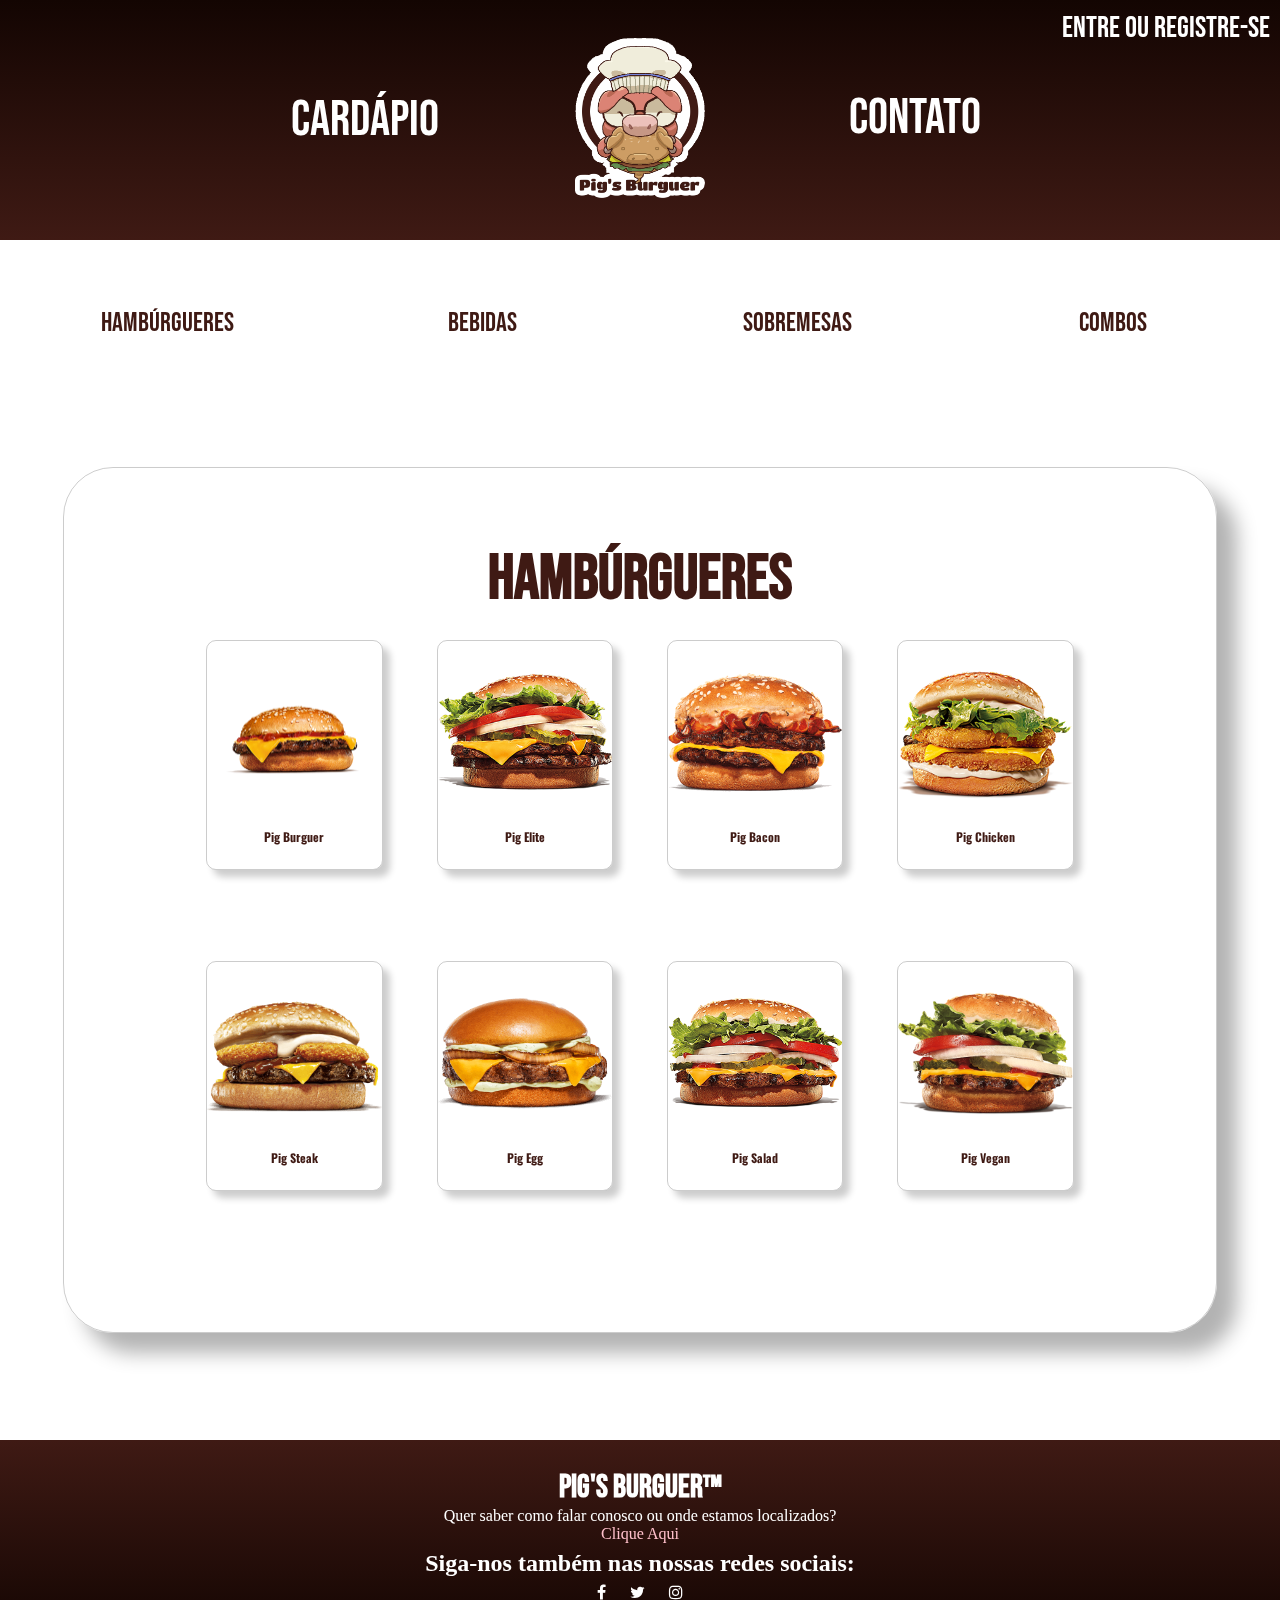
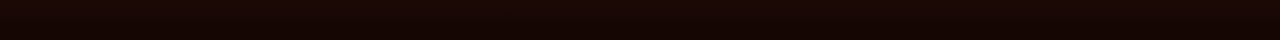
<file: cardapio.html>
<!DOCTYPE html>
<html lang="pt-BR">
<head>
    <meta charset="UTF-8">
    <meta name="viewport" content="width=device-width, initial-scale=1.0">
    <link rel="stylesheet" href="css/estilocardapio.css">
    <link rel="icon" href="imagens/icon.png" type="image/x-icon">
    <title>Cardápio</title>
</head>
<body>
    <log-component></log-component>
    <header-component></header-component>
    <div class="areacardapio_botoes">
        <button class="btn1">Hambúrgueres</button>
        <button class="btn2">Bebidas</button>
        <button class="btn3">Sobremesas</button>
        <button class="btn4">Combos</button>
    </div>
    <div class="allcardapio">
        <div class="areacardapio_produtos">
            <div class="areacardapio_todos">
                <div class="cardapio cardapiohbg">
                    <section class="areacard chbg">
                        <h1 class="titulo_hbg">Hambúrgueres</h1>
                        <section class="linha hbg1">
                            <section id="openModal1" class="item item_hbg">
                                <img src="imagens/produtos/pigburguer.png"  class="img_item">
                                <p>Pig Burguer</p>
                            </section>
                            <section id="openModal2" class="item item_hbg">
                                <img src="imagens/produtos/pigelite.png"  class="img_item">
                                <p>Pig Elite</p>
                            </section>
                            <section id="openModal3" class="item item_hbg">
                                <img src="imagens/produtos/pigbacon.png"  class="img_item">
                                <p>Pig Bacon</p>
                            </section>
                            <section id="openModal4" class="item item_hbg">
                                <img src="imagens/produtos/pigchicken.png"  class="img_item">
                                <p>Pig Chicken</p>
                            </section>
                        </section>
                        <section class="linha hbg2">
                            <section id="openModal5" class="item item_hbg">
                                <img src="imagens/produtos/pigsteak.png"  class="img_item">
                                <p>Pig Steak</p>
                            </section>
                            <section id="openModal6" class="item item_hbg">
                                <img src="imagens/produtos/pigegg.png"  class="img_item">
                                <p>Pig Egg</p>
                            </section>
                            <section id="openModal7" class="item item_hbg">
                                <img src="imagens/produtos/pigsalad.png"  class="img_item">
                                <p>Pig Salad</p>
                            </section>
                            <section id="openModal8" class="item item_hbg">
                                <img src="imagens/produtos/pigvegan.png"  class="img_item">
                                <p>Pig Vegan</p>
                            </section>
                        </section>
                    </section>
                </div>
                <div class="cardapio cardapiobbd">
                    <section class="areacard cbbd">
                        <h1 class="titulo_bbd">Bebidas</h1>
                        <section class="linha bbd1">
                                <section id="openModal9" class="item item_bbd">
                                    <img src="imagens/produtos/cocacolalata.png"  class="img_item">
                                    <p>Coca Cola</p>
                                </section>
                                <section id="openModal10" class="item item_bbd">
                                    <img src="imagens/produtos/guaranalata.png"  class="img_item">
                                    <p>Guaraná Antarctica</p>
                                </section>
                                <section id="openModal11" class="item item_bbd">
                                    <img src="imagens/produtos/fantalata.png"  class="img_item">
                                    <p>Fanta Laranja</p>
                                </section>
                                <section id="openModal12" class="item item_bbd">
                                    <img src="imagens/produtos/cocazerolata.png"  class="img_item">
                                    <p>Coca Cola Zero</p>
                                </section>
                        </section>
                        <section class="linha bbd2">
                                <section id="openModal13" class="item item_bbd">
                                    <img src="imagens/produtos/guaranaumlitro.png"  class="img_item">
                                    <p>Guaraná Antarctica</p>
                                </section>
                                <section id="openModal14" class="item item_bbd">
                                        <img src="imagens/produtos/sucolaranja.png"  class="img_item">
                                    <p>Suco Natural One Laranja</p>
                                </section>
                                <section id="openModal15" class="item item_bbd">
                                    <img src="imagens/produtos/sucouva.png"  class="img_item">
                                    <p>Suco Natural One Uva</p>
                                </section>
                                <section id="openModal16" class="item item_bbd">
                                    <img src="imagens/produtos/agua.png"  class="img_item">
                                    <p>Água Mineral</p>
                                </section>
                        </section>
                    </section>
                </div>
                <div class="cardapio cardapiosbm">
                    <section class="areacard csbm">
                        <h1 class="titulo_sbm">Sobremesas</h1>
                        <section class="linha sbm1">
                            <section id="openModal17" class="item item_sbm">
                                <img src="imagens/produtos/sundaechoco.png"  class="img_item">
                                <p>Pig Sundae Chocolate</p>
                            </section>
                            <section id="openModal18" class="item item_sbm">
                                <img src="imagens/produtos/sundaemora.jpeg"  class="img_item">
                                <p>Pig Sundae Morango</p>
                            </section>
                            <section id="openModal19" class="item item_sbm">
                                <img src="imagens/produtos/sundaecaramelo.jpg"  class="img_item">
                                <p>Pig Sundae Caramelo</p>
                            </section>
                        </section>
                        <section class="linha sbm2">
                            <section id="openModal20" class="item item_sbm">
                                <img src="imagens/produtos/milkchoco.png"  class="img_item">
                                <p>PigShake Chocolate</p>
                            </section>
                            <section id="openModal21" class="item item_sbm">
                                <img src="imagens/produtos/milkmorango.png"  class="img_item">
                                <p>PigShake Morango</p>
                            </section>
                        </section>
                    </section>
                </div>
                <div class="cardapio cardapiocmb">
                    <section class="areacard ccmb">
                        <h1 class="titulo_cmb">Combos</h1>
                        <section class="linha cmb1">
                            <section id="openModal22" class="item item_cmb">
                                <img src="imagens/produtos/combotresporquinhos.png"  class="img_item">
                                <p>Três Porquinhos</p>
                            </section>
                            <section id="openModal23" class="item item_cmb">
                                <img src="imagens/produtos/combofazendinha.png"  class="img_item">
                                <p>Fazendinha</p>
                            </section>
                        </section>
                        <section class="linha cmb2">
                            <section id="openModal24" class="item item_cmb">
                                <img src="imagens/produtos/combotradicional.png"  class="img_item">
                                <p>Tradicional</p>
                            </section>                            
                            <section id="openModal25" class="item item_cmb">
                                <img src="imagens/produtos/combofamilia.png"  class="img_item">
                                <p>Família</p>
                            </section>
                        </section>
                    </section>
                </div>
            </div>
        </div>
    </div>
    <!-- PopUps -->
    <div class="modal" id="modal1">
        <div class="popup pu1">
            <button class="fechar" id="closeModal1">&#10006</button>
            <img src="imagens/produtos/pigburguer.png" alt="">
            <div class="textopu">
                <h1>Pig Burguer</h1>
                <p style="text-indent:2%">Pão, tomate, alface, cebola, queijo, hambúrguer.</p>
                <label for="qtd">Quantidade:</label>
                <div class="areaqtd">
                    <input class="qtd" id="qtd1" name="number" type="number" min="1" value="1">
                </div>
                <div class="area_preco">
                    <h2>Preço: R$</h2>
                    <h2 class="preco" id="preco1"></h2>
                </div>
                <input type="submit" class="addcarrinho" value="ADICIONAR AO CARRINHO" onclick="alertaCarrinho()">
            </div>    
        </div>
    </div>
    <div class="modal" id="modal2">
        <div class="popup pu2">
            <button class="fechar" id="closeModal2">&#10006</button>
            <img src="imagens/produtos/pigelite.png" alt="">
            <div class="textopu">
                <h1>Pig Elite</h1>
                <p style="text-indent:2%">Pão, tomate, alface, cebola, bacon, 2 hambúgueres, queijo, ovo e molho especial.</p>
                <label for="qtd">Quantidade:</label>
                <div class="areaqtd">
                    <input class="qtd" id="qtd2" name="number" type="number" min="1" value="1">
                </div>
                <div class="area_preco">
                    <h2>Preço: R$</h2>
                    <h2 class="preco" id="preco2"></h2>
                </div>
                <input type="submit" class="addcarrinho" value="ADICIONAR AO CARRINHO" onclick="alertaCarrinho()">
            </div>   
        </div>
    </div>
    <div class="modal" id="modal3">
        <div class="popup pu3">
            <button class="fechar" id="closeModal3">&#10006</button>
            <img src="imagens/produtos/pigbacon.png" alt="">
            <div class="textopu">
                <h1>Pig Bacon</h1>
                <p style="text-indent:2%">Pão, queijo cheddar, hambúrguer e MUITO bacon.</p>
                <label for="qtd">Quantidade:</label>
                <div class="areaqtd">
                    <input class="qtd" id="qtd3" name="number" type="number" min="1" value="1">
                </div>
                <div class="area_preco">
                    <h2>Preço: R$</h2>
                    <h2 class="preco" id="preco3"></h2>
                </div>
                <input type="submit" class="addcarrinho" value="ADICIONAR AO CARRINHO" onclick="alertaCarrinho()">
            </div>   
        </div>
    </div>
    <div class="modal" id="modal4">
        <div class="popup pu4">
            <button class="fechar" id="closeModal4">&#10006</button>
            <img src="imagens/produtos/pigchicken.png" alt="">
            <div class="textopu">
                <h1>Pig Chicken</h1>
                <p style="text-indent:2%">Pão, tomate, alface, cebola, frango empanado e queijo.</p>
                <label for="qtd">Quantidade:</label>
                <div class="areaqtd">
                    <input class="qtd" id="qtd4" name="number" type="number" min="1" value="1">
                </div>
                <div class="area_preco">
                    <h2>Preço: R$</h2>
                    <h2 class="preco" id="preco4"></h2>
                </div>
                <input type="submit" class="addcarrinho" value="ADICIONAR AO CARRINHO" onclick="alertaCarrinho()">
            </div>   
        </div>
    </div>
    <div class="modal" id="modal5">
        <div class="popup pu5">
            <button class="fechar" id="closeModal5">&#10006</button>
            <img src="imagens/produtos/pigsteak.png" alt="">
            <div class="textopu">
                <h1>Pig Steak</h1>
                <p style="text-indent:2%">Pão, tomate, alface, cebola, hambúrguer de carne de picanha, queijo e molho barbecue.</p>
                <label for="qtd">Quantidade:</label>
                <div class="areaqtd">
                    <input class="qtd" id="qtd5" name="number" type="number" min="1" value="1">
                </div>
                <div class="area_preco">
                    <h2>Preço: R$</h2>
                    <h2 class="preco" id="preco5"></h2>
                </div>
                <input type="submit" class="addcarrinho" value="ADICIONAR AO CARRINHO" onclick="alertaCarrinho()">
            </div>   
        </div>
    </div>
    <div class="modal" id="modal6">
        <div class="popup pu6">
            <button class="fechar" id="closeModal6">&#10006</button>
            <img src="imagens/produtos/pigegg.png" alt="">
            <div class="textopu">
                <h1>Pig Egg</h1>
                <p style="text-indent:2%">Pão, tomate, alface, cebola, hambúrguer, ovo e queijo.</p>
                <label for="qtd">Quantidade:</label>
                <div class="areaqtd">
                    <input class="qtd" id="qtd6" name="number" type="number" min="1" value="1">
                </div>
                <div class="area_preco">
                    <h2>Preço: R$</h2>
                    <h2 class="preco" id="preco6"></h2>
                </div>
                <input type="submit" class="addcarrinho" value="ADICIONAR AO CARRINHO" onclick="alertaCarrinho()">
            </div>   
        </div>
    </div>
    <div class="modal" id="modal7">
        <div class="popup pu7">
            <button class="fechar" id="closeModal7">&#10006</button>
            <img src="imagens/produtos/pigsalad.png" alt="">
            <div class="textopu">
                <h1>Pig Salad</h1>
                <p style="text-indent:2%">Pão, tomate, alface, cebola, picles, queijo, hambúrguer e um molho verde especial.</p>
                <label for="qtd">Quantidade:</label>
                <div class="areaqtd">
                    <input class="qtd" id="qtd7" name="number" type="number" min="1" value="1">
                </div>
                <div class="area_preco">
                    <h2>Preço: R$</h2>
                    <h2 class="preco" id="preco7"></h2>
                </div>
                <input type="submit" class="addcarrinho" value="ADICIONAR AO CARRINHO" onclick="alertaCarrinho()">
            </div>   
        </div>
    </div>
    <div class="modal" id="modal8">
        <div class="popup pu8">
            <button class="fechar" id="closeModal8">&#10006</button>
            <img src="imagens/produtos/pigvegan.png" alt="">
            <div class="textopu">
                <h1>Pig Vegan</h1>
                <p style="text-indent:2%">Pão, hambúrguer 100% vegetal,alface,tomate,cebola e molho vegano.</p>
                <label for="qtd">Quantidade:</label>
                <div class="areaqtd">
                    <input class="qtd" id="qtd8" name="number" type="number" min="1" value="1">
                </div>
                <div class="area_preco">
                    <h2>Preço: R$</h2>
                    <h2 class="preco" id="preco8"></h2>
                </div>
                <input type="submit" class="addcarrinho" value="ADICIONAR AO CARRINHO" onclick="alertaCarrinho()">
            </div>   
        </div>
    </div>
    <div class="modal" id="modal9">
        <div class="popup pu9">
            <button class="fechar" id="closeModal9">&#10006</button>
            <img src="imagens/produtos/cocacolalata.png" alt="">
            <div class="textopu">
                <h1>Lata Coca-Cola 350mL</h1>
                <p style="text-indent:2%">Refrescante e geladinha. Peça uma Coca-Cola para refrescar a vida.</p>
                <label for="qtd">Quantidade:</label>
                <div class="areaqtd">
                    <input class="qtd" id="qtd9" name="number" type="number" min="1" value="1">
                </div>
                <div class="area_preco">
                    <h2>Preço: R$</h2>
                    <h2 class="preco" id="preco9"></h2>
                </div>
                <input type="submit" class="addcarrinho" value="ADICIONAR AO CARRINHO" onclick="alertaCarrinho()">
            </div>   
        </div>
    </div>

    <div class="modal" id="modal10">
        <div class="popup pu10">
            <button class="fechar" id="closeModal10">&#10006</button>
            <img src="imagens/produtos/guaranalata.png" alt="">
            <div class="textopu">
                <h1>Lata Guaraná Anterctica 350mL</h1>
                <p style="text-indent:2%">Refrescante e geladinha. Peça um Guaraná Antarctica para refrescar a vida.</p>
                <label for="qtd">Quantidade:</label>
                <div class="areaqtd">
                    <input class="qtd" id="qtd10" name="number" type="number" min="1" value="1">
                </div>
                <div class="area_preco">
                    <h2>Preço: R$</h2>
                    <h2 class="preco" id="preco10"></h2>
                </div>
                <input type="submit" class="addcarrinho" value="ADICIONAR AO CARRINHO" onclick="alertaCarrinho()">
            </div>   
        </div>
    </div>
    <div class="modal" id="modal11">
        <div class="popup pu11">
            <button class="fechar" id="closeModal11">&#10006</button>
            <img src="imagens/produtos/fantalata.png" alt="">
            <div class="textopu">
                <h1>Lata Fanta Laranja 350mL</h1>
                <p style="text-indent:2%">Refrescante e geladinha. Peça uma Fanta Laranja para refrescar a vida.</p>
                <label for="qtd">Quantidade:</label>
                <div class="areaqtd">
                    <input class="qtd" id="qtd11" name="number" type="number" min="1" value="1">
                </div>
                <div class="area_preco">
                    <h2>Preço: R$</h2>
                    <h2 class="preco" id="preco11"></h2>
                </div>
                <input type="submit" class="addcarrinho" value="ADICIONAR AO CARRINHO" onclick="alertaCarrinho()">
            </div>   
        </div>
    </div>
    <div class="modal" id="modal12">
        <div class="popup pu12">
            <button class="fechar" id="closeModal12">&#10006</button>
            <img src="imagens/produtos/cocazerolata.png" alt="">
            <div class="textopu">
                <h1>Lata Coca-Cola Zero 350mL</h1>
                <p style="text-indent:2%">Refrescante e geladinha. Peça uma Coca-Cola Zero para refrescar a vida.</p>
                <label for="qtd">Quantidade:</label>
                <div class="areaqtd">
                    <input class="qtd" id="qtd12" name="number" type="number" min="1" value="1">
                </div>
                <div class="area_preco">
                    <h2>Preço: R$</h2>
                    <h2 class="preco" id="preco12"></h2>
                </div>
                <input type="submit" class="addcarrinho" value="ADICIONAR AO CARRINHO" onclick="alertaCarrinho()">
            </div>   
        </div>
    </div>
    <div class="modal" id="modal13">
        <div class="popup pu13">
            <button class="fechar" id="closeModal13">&#10006</button>
            <img src="imagens/produtos/guaranaumlitro.png" alt="">
            <div class="textopu">
                <h1>Guaraná Antarctica 1L</h1>
                <p style="text-indent:2%">Refrescante e geladinha. Peça uma Guaraná Antarctica para refrescar a vida.</p>
                <label for="qtd">Quantidade:</label>
                <div class="areaqtd">
                    <input class="qtd" id="qtd13" name="number" type="number" min="1" value="1">
                </div>                <div class="area_preco">
                    <h2>Preço: R$</h2>
                    <h2 class="preco" id="preco13"></h2>
                </div>
                <input type="submit" class="addcarrinho" value="ADICIONAR AO CARRINHO" onclick="alertaCarrinho()">
            </div>   
        </div>
    </div>
    <div class="modal" id="modal14">
        <div class="popup pu14">
            <button class="fechar" id="closeModal14">&#10006</button>
            <img src="imagens/produtos/sucolaranja.png" alt="">
            <div class="textopu">
                <h1>Suco Natural One Laranja 300mL</h1>
                <p style="text-indent:2%">Se você prefere uma opção mais saudável e 100% natural, nos restaurantes Pig's Burguer você pode escolher o delicioso suco Natural One® de Laranja.</p>
                <label for="qtd">Quantidade:</label>
                <div class="areaqtd">
                    <input class="qtd" id="qtd14" name="number" type="number" min="1" value="1">
                </div>
                <div class="area_preco">
                    <h2>Preço: R$</h2>
                    <h2 class="preco" id="preco14"></h2>
                </div>
                <input type="submit" class="addcarrinho" value="ADICIONAR AO CARRINHO" onclick="alertaCarrinho()">
            </div>   
        </div>
    </div>
    <div class="modal" id="modal15">
        <div class="popup pu15">
            <button class="fechar" id="closeModal15">&#10006</button>
            <img src="imagens/produtos/sucouva.png" alt="">
            <div class="textopu">
                <h1>Suco Natural One Uva 300mL</h1>
                <p style="text-indent:2%">Se você prefere uma opção mais saudável e 100% natural, nos restaurantes Pig's Burguer você pode escolher o delicioso suco Natural One® de Uva.</p>
                <label for="qtd">Quantidade:</label>
                <div class="areaqtd">
                    <input class="qtd" id="qtd15" name="number" type="number" min="1" value="1">
                </div>
                <div class="area_preco">
                    <h2>Preço: R$</h2>
                    <h2 class="preco" id="preco15"></h2>
                </div>
                <input type="submit" class="addcarrinho" value="ADICIONAR AO CARRINHO" onclick="alertaCarrinho()">
            </div>   
        </div>
    </div>
    <div class="modal" id="modal16">
        <div class="popup pu16">
            <button class="fechar" id="closeModal16">&#10006</button>
            <img src="imagens/produtos/agua.png" alt="">
            <div class="textopu">
                <h1>Água Mineral 500mL</h1>
                <p style="text-indent:2%">Água Mineral Refrescante 500ml.</p>
                <label for="qtd">Quantidade:</label>
                <div class="areaqtd">
                    <input class="qtd" id="qtd16" name="number" type="number" min="1" value="1">
                </div>
                <div class="area_preco">
                    <h2>Preço: R$</h2>
                    <h2 class="preco" id="preco16"></h2>
                </div>
                <input type="submit" class="addcarrinho" value="ADICIONAR AO CARRINHO" onclick="alertaCarrinho()">
            </div>   
        </div>
    </div>
    <div class="modal" id="modal17">
        <div class="popup pu17">
            <button class="fechar" id="closeModal17">&#10006</button>
            <img src="imagens/produtos/sundaechoco.png" alt="">
            <div class="textopu">
                <h1>Pig Sundae Chocolate</h1>
                <p style="text-indent:2%">A medida certa entre cobertura sabor chocolate e bebida láctea sabor baunilha que pode fazer você viver uma experiência explosiva, além de amendoins crocantes. Desfrute dessa combinação perfeita!</p>
                <label for="qtd">Quantidade:</label>
                <div class="areaqtd">
                    <input class="qtd" id="qtd17" name="number" type="number" min="1" value="1">
                </div>
                <div class="area_preco">
                    <h2>Preço: R$</h2>
                    <h2 class="preco" id="preco17"></h2>
                </div>
                <input type="submit" class="addcarrinho" value="ADICIONAR AO CARRINHO" onclick="alertaCarrinho()">
            </div>   
        </div>
    </div>
    <div class="modal" id="modal18">
        <div class="popup pu18">
            <button class="fechar" id="closeModal18">&#10006</button>
            <img src="imagens/produtos/sundaemora.jpeg" alt="">
            <div class="textopu">
                <h1>Pig Sundae Morango</h1>
                <p style="text-indent:2%">A medida certa entre cobertura de morango e bebida láctea sabor baunilha que pode fazer você viver uma experiência explosiva, além de amendoins crocantes. Desfrute dessa combinação perfeita!</p>
                <label for="qtd">Quantidade:</label>
                <div class="areaqtd">
                    <input class="qtd" id="qtd18" name="number" type="number" min="1" value="1">
                </div>
                <div class="area_preco">
                    <h2>Preço: R$</h2>
                    <h2 class="preco" id="preco18"></h2>
                </div>
                <input type="submit" class="addcarrinho" value="ADICIONAR AO CARRINHO" onclick="alertaCarrinho()">
            </div>   
        </div>
    </div>
    <div class="modal" id="modal19">
        <div class="popup pu19">
            <button class="fechar" id="closeModal19">&#10006</button>
            <img src="imagens/produtos/sundaecaramelo.jpg" alt="">
            <div class="textopu">
                <h1>Pig Sundae Caramelo</h1>
                <p style="text-indent:2%">A medida certa entre cobertura de caramelo e bebida láctea sabor baunilha que pode fazer você viver uma experiência explosiva, além de amendoins crocantes. Desfrute dessa combinação perfeita!</p>
                <label for="qtd">Quantidade:</label>
                <div class="areaqtd">
                    <input class="qtd" id="qtd19" name="number" type="number" min="1" value="1">
                </div>
                <div class="area_preco">
                    <h2>Preço: R$</h2>
                    <h2 class="preco" id="preco19"></h2>
                </div>
                <input type="submit" class="addcarrinho" value="ADICIONAR AO CARRINHO" onclick="alertaCarrinho()">
            </div>   
        </div>
    </div>
    <div class="modal" id="modal20">
        <div class="popup pu20">
            <button class="fechar" id="closeModal20">&#10006</button>
            <img src="imagens/produtos/milkchoco.png" alt="">
            <div class="textopu">
                <h1>PigShake Chocolate</h1>
                <p style="text-indent:2%">Deliciosamente cremoso. O novo PigShake Chocolate é feito com leite e batido na hora. Uma delícia!</p>
                <label for="qtd">Quantidade:</label>
                <div class="areaqtd">
                    <input class="qtd" id="qtd20" name="number" type="number" min="1" value="1">
                </div>
                <div class="area_preco">
                    <h2>Preço: R$</h2>
                    <h2 class="preco" id="preco20"></h2>
                </div>
                <input type="submit" class="addcarrinho" value="ADICIONAR AO CARRINHO" onclick="alertaCarrinho()">
            </div>   
        </div>
    </div>
    <div class="modal" id="modal21">
        <div class="popup pu21">
            <button class="fechar" id="closeModal21">&#10006</button>
            <img src="imagens/produtos/milkchoco.png" alt="">
            <div class="textopu">
                <h1>PigShake Morango</h1>
                <p style="text-indent:2%">Deliciosamente cremoso. O novo PigShake Morango é feito com leite e batido na hora. Uma delícia!</p>
                <label for="qtd">Quantidade:</label>
                <div class="areaqtd">
                    <input class="qtd" id="qtd21" name="number" type="number" min="1" value="1">
                </div>
                <div class="area_preco">
                    <h2>Preço: R$</h2>
                    <h2 class="preco" id="preco21"></h2>
                </div>
                <input type="submit" class="addcarrinho" value="ADICIONAR AO CARRINHO" onclick="alertaCarrinho()">
            </div>   
        </div>
    </div>
    <div class="modal" id="modal22">
        <div class="popup pu22">
            <button class="fechar" id="closeModal22">&#10006</button>
            <img src="imagens/produtos/combotresporquinhos.png" alt="">
            <div class="textopu">
                <h1>Combo Três Porquinhos</h1>
                <p style="text-indent:2%">O Combo Três Porquinhos oferece três pães recheados com bacon, acompanhados por um litro de refrigerante para uma diversão nostálgica com amigos.</p>
                <label for="qtd">Quantidade:</label>
                <div class="areaqtd">
                    <input class="qtd" id="qtd22" name="number" type="number" min="1" value="1">
                </div>
                <div class="area_preco">
                    <h2>Preço: R$</h2>
                    <h2 class="preco" id="preco22"></h2>
                </div>
                <input type="submit" class="addcarrinho" value="ADICIONAR AO CARRINHO" onclick="alertaCarrinho()">
            </div>   
        </div>
    </div>
    <div class="modal" id="modal23">
        <div class="popup pu23">
            <button class="fechar" id="closeModal23">&#10006</button>
            <img src="imagens/produtos/combofazendinha.png" alt="">
            <div class="textopu">
                <h1>Combo Fazendinha</h1>
                <p style="text-indent:2%">O combo fazendinha oferece uma viagem ao interior com o Pig Steak, Pig Chicken e Pig Bacon, atendendo a diferentes preferências. Desfrute de nossas opções de pratos deliciosos!</p>
                <label for="qtd">Quantidade:</label>
                <div class="areaqtd">
                    <input class="qtd" id="qtd23" name="number" type="number" min="1" value="1">
                </div>
                <div class="area_preco">
                    <h2>Preço: R$</h2>
                    <h2 class="preco" id="preco23"></h2>
                </div>
                <input type="submit" class="addcarrinho" value="ADICIONAR AO CARRINHO" onclick="alertaCarrinho()">
            </div>   
        </div>
    </div>
    <div class="modal" id="modal24">
        <div class="popup pu24">
            <button class="fechar" id="closeModal24">&#10006</button>
            <img src="imagens/produtos/combotradicional.png" alt="">
            <div class="textopu">
                <h1>Combo Tradicional</h1>
                <p style="text-indent:2%">Nosso combo tradicional, composto por um Pig Steak, uma Coca-Cola e batata, é perfeito para aqueles momentos em que a fome bate derrepente, uma refeição completa e cheia de sabor.</p>
                <label for="qtd">Quantidade:</label>
                <div class="areaqtd">
                    <input class="qtd" id="qtd24" name="number" type="number" min="1" value="1">
                </div>
                <div class="area_preco">
                    <h2>Preço: R$</h2>
                    <h2 class="preco" id="preco24"></h2>
                </div>
                <input type="submit" class="addcarrinho" value="ADICIONAR AO CARRINHO" onclick="alertaCarrinho()">
            </div>   
        </div>
    </div>
    <div class="modal" id="modal25">
        <div class="popup pu25">
            <button class="fechar" id="closeModal25">&#10006</button>
            <img src="imagens/produtos/combofamilia.png" alt="">
            <div class="textopu">
                <h1>Combo Família</h1>
                <p style="text-indent:2%">Perfeito para comer com a família durante o jantar de Domingo, saboreando nossos deliciosos Pig Elites e Pig Burguer.</p>
                <label for="qtd">Quantidade:</label>
                <div class="areaqtd">
                    <input class="qtd" id="qtd25" name="number" type="number" min="1" value="1">
                </div>
                <div class="area_preco">
                    <h2>Preço: R$</h2>
                    <h2 class="preco" id="preco25"></h2>
                </div>
                <input type="submit" class="addcarrinho" value="ADICIONAR AO CARRINHO" onclick="alertaCarrinho()">
            </div>   
        </div>
    </div>
    <footer-component></footer-component>
    <script src="js/cardapio.js"></script>
    <script src="js/allpages.js"></script>
</body>
</html>
</file>
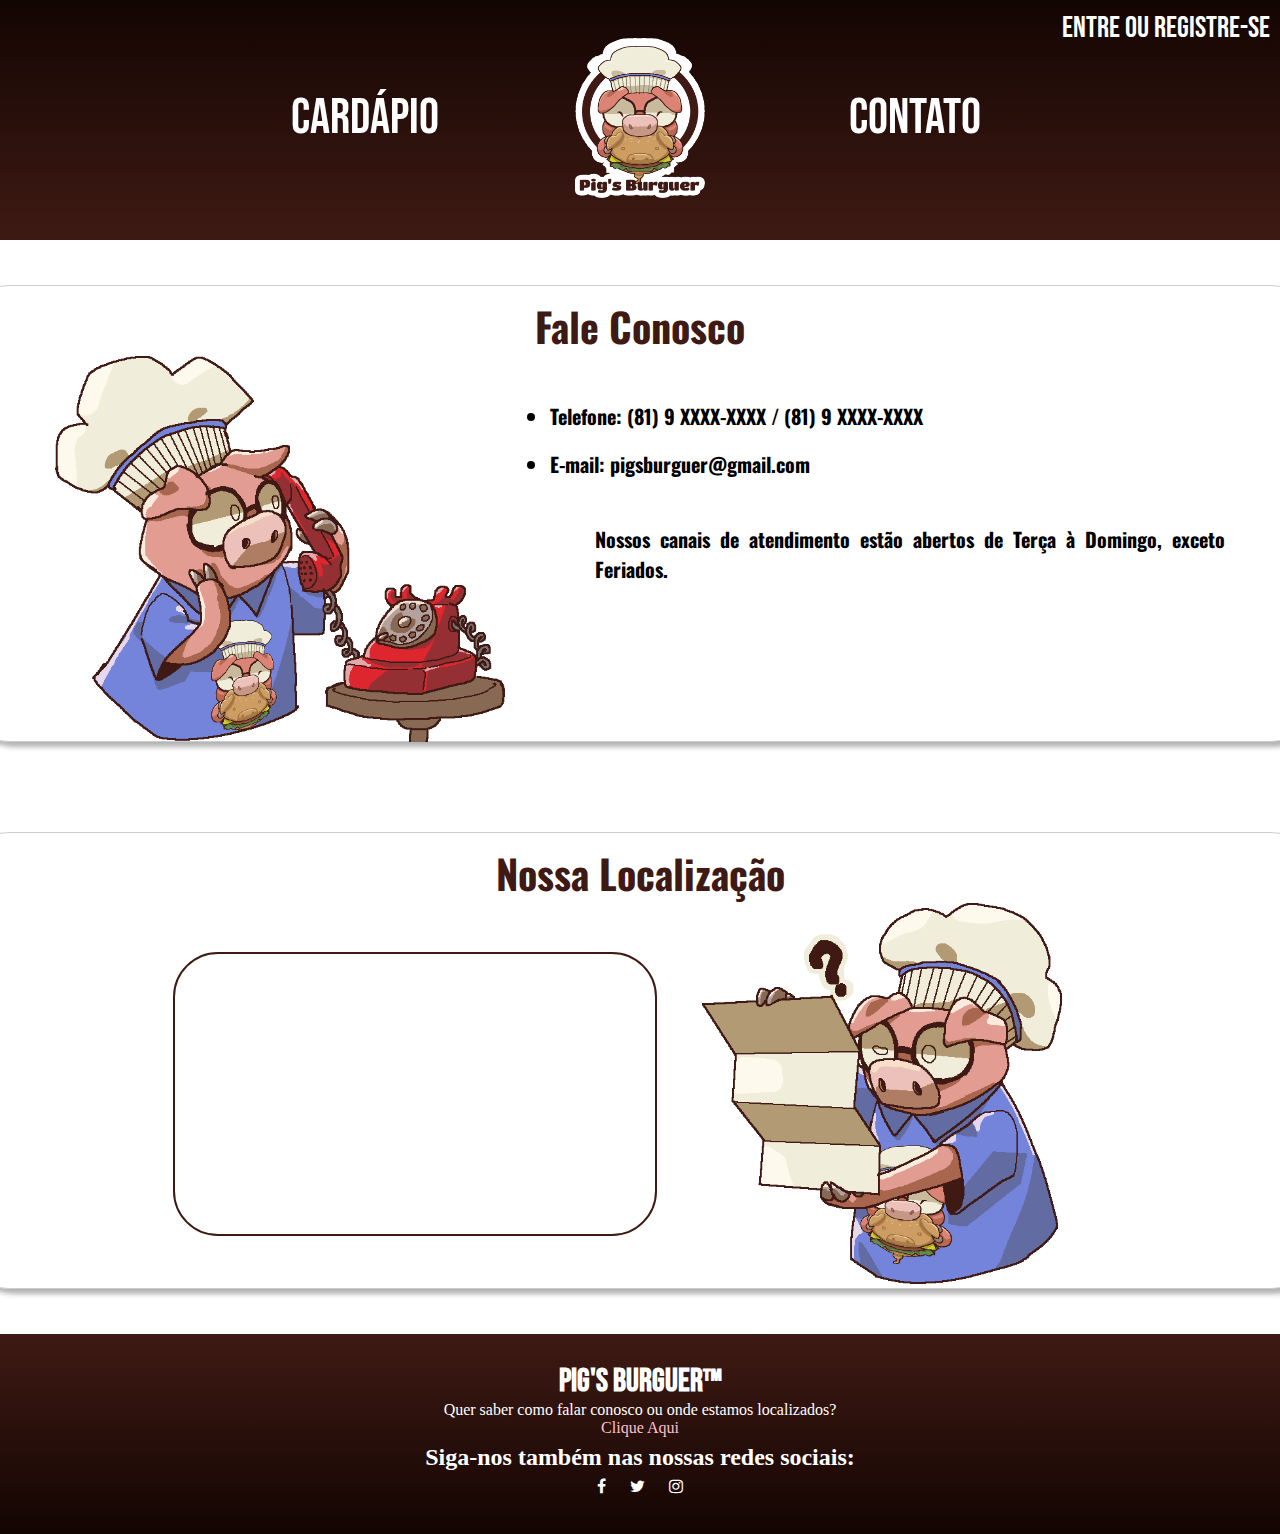
<file: contato.html>
<!DOCTYPE html>
<html lang="pt-BR">
<head>
    <meta charset="UTF-8">
    <meta name="viewport" content="width=device-width, initial-scale=1.0">
    <link rel="stylesheet" href="css/estilocontato.css">
    <link rel="icon" href="imagens/icon.png" type="image/x-icon">
    <title>Contato</title>
</head>
<body>
    <log-component></log-component>
    <header-component></header-component>
    <section class="area_contato areaGERAL">
        <section class="areacontatoTELEFONE fone">
            <h1>Fale Conosco</h1>
            <div class="cont1">
                <section class="areaconteudo foneconteudo">
                    <img src="imagens/contato_fone.png" class="porcofone" alt="Imagem Fone">
                </section>
                    <section class="fonelist">
                        <li>Telefone: (81) 9 XXXX-XXXX / (81) 9 XXXX-XXXX</li>
                        <li>E-mail: pigsburguer@gmail.com</li>
                        <p>Nossos canais de atendimento estão abertos de Terça à Domingo, exceto Feriados.</p>
                    </section>
            </div>
        </section>

        <section class="areacontatoMAPA onde">
            <h1>Nossa Localização</h1>
            <section class="areaconteudo ondeconteudo">
                <section class="conteudo_onde">
                    <section class="areamapa"><iframe src="https://www.google.com/maps/embed?pb=!1m18!1m12!1m3!1d3950.3969192659683!2d-34.92268985329541!3d-8.060933430473796!2m3!1f0!2f0!3f0!3m2!1i1024!2i768!4f13.1!3m3!1m2!1s0x7ab19255fa9d0a7%3A0xa2288886b2b8e241!2sCentro%20Universit%C3%A1rio%20Est%C3%A1cio%20do%20Recife!5e0!3m2!1spt-BR!2sbr!4v1697131885559!5m2!1spt-BR!2sbr" width="600" height="450" style="border:0;" allowfullscreen="" loading="lazy" referrerpolicy="no-referrer-when-downgrade" class="map"></iframe></section>
                </section>
                <img src="imagens/contato_mapa.png" class="porcomapa" alt="Imagem Onde">
            </section>
        </section>
    </section>
    <footer-component></footer-component>
    <script src="js/allpages.js"></script>
</body>
</html>
</file>
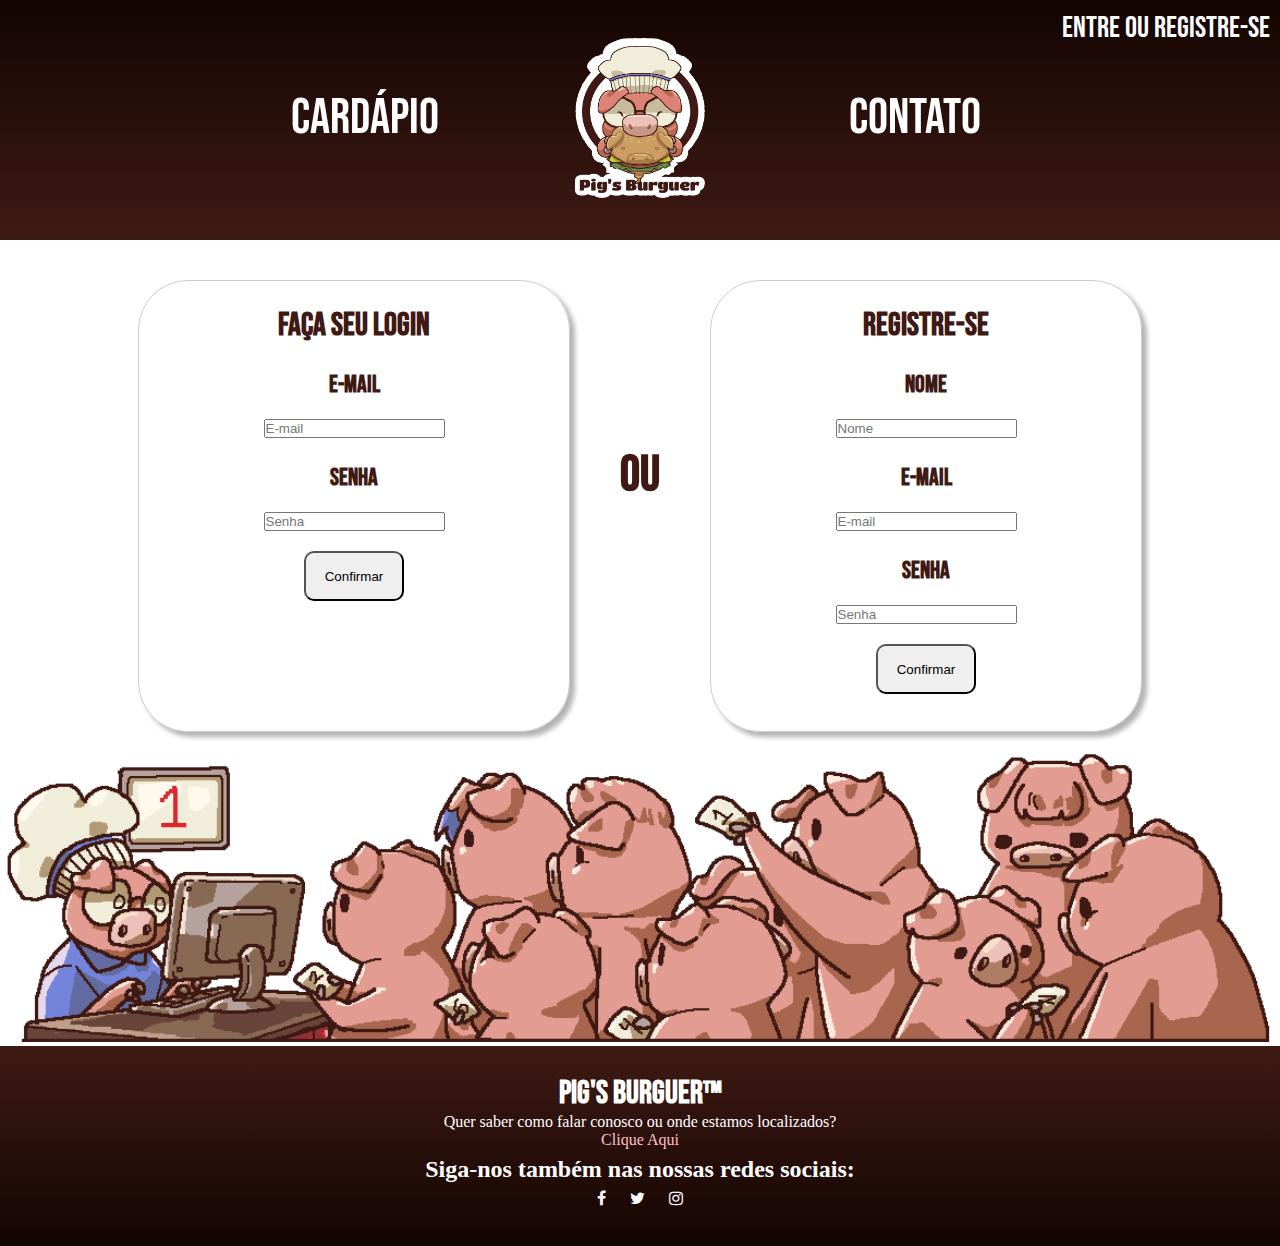
<file: login.html>
<!DOCTYPE html>
<html lang="en">
<head>
    <meta charset="UTF-8">
    <meta name="viewport" content="width=device-width, initial-scale=1.0">
    <link rel="stylesheet" href="css/estiloLOGIN.css">
    <link rel="icon" href="imagens/icon.png" type="image/x-icon">
    <title>Fazer Login</title>
</head>
<body>
    <log-component></log-component>
    <header-component></header-component>

    <div id="container">
        <div id="logBox">
            <form id="loginContainer">
                <div class="label">
                    <h1>Faça seu Login</h1>
                </div>
                <div class="label">
                    <h2>E-mail</h2>
                </div>
                <div class="inputs">
                    <input type="email" name="email" required placeholder="E-mail">
                </div>
                <div class="label">
                    <h2>Senha</h2>
                </div>
                <div class="inputs">
                    <input type="password" name="senha" required placeholder="Senha">
                </div>
                <div class="inputs">
                    <input id="buttonCONFIRMAR" type="submit" value="Confirmar">
                </div>
                
            </form>
        </div>
        <div id="if">
            <h4>Ou</h4>
        </div>
        <div id="regBox">
            <form id="regContainer">
                <div class="label">
                    <h1>Registre-se</h1>
                </div>
                <div class="label">
                    <h2>Nome</h2>
                </div>
                <div class="inputs">
                    <input type="text" name="nome" required placeholder="Nome">
                </div>
                <div class="label">
                    <h2>E-mail</h2>
                </div>
                <div class="inputs">
                    <input type="email" name="email" required placeholder="E-mail">
                </div>
                <div class="label">
                    <h2>Senha</h2>
                </div>
                <div class="inputs">
                    <input type="password" name="senha" required placeholder="Senha">
                </div>
                <div class="inputs">
                    <input id="buttonCONFIRMAR" type="submit" value="Confirmar">
                </div>
                
            </form>
        </div>
    </div>
    <img src="imagens/porcoslogin.png" class="porcoslogin" alt="">
    <footer-component></footer-component>
    <script src="js/allpages.js"></script>
</body>
</html>
</file>
<file: css/estilocardapio.css>
.allcardapio {
    height: 120vh;
}
.areacardapio_botoes {
    margin-top: 5vh;
    position: relative;
    height: 75px;
    width: 100%;
    list-style: none;
    display: flex;
    place-items: center;
    place-content: center;
    text-align: center;
}
.areacardapio_botoes button {
    border: none;
    background-color: transparent;
    font-family: BebasNeue;
    font-size: 3vh;
    color: #3f1a14;
    width: 35vh;
    height: 10vh;
    cursor: pointer;
}
.areacardapio_botoes button:hover {
    background-color: #3f1a14;
    color: white;
    border-radius: 10px;
}
.areacardapio_produtos {
    height: 100%;
    width: 100%;
    overflow: hidden;
}
.areacardapio_todos {
    display: flex;
    width: 400%;
    height: 100%;
    box-sizing: border-box;
    transform: none;
    transition: all 0.7s;
    flex-direction: line;
}
.cardapio {
    height: 100%;
    width: 100%;
    display: flex;
    align-items: center;
    justify-content: center;
}
.areacard {
    display: flex;
    align-items: center;
    justify-content: center;
    flex-direction: column;
    width: 90%;
    height: 80%;
    border: 1px solid rgba(0, 0, 0, 0.2);
    box-shadow: 20px 20px 20px rgba(0, 0, 0, 0.3);
    border-radius: 50px; 
}
.areacard h1 {
    height: 10%;
    font-family: BebasNeue;
    font-size: 7vh;
    color: #3f1a14;
    display: flex;
    align-items: center;
}
.linha {
    display: flex;
    justify-content: center;
    width: 80%;
    margin: 2vh;
    height: 33%;
}
.item{
    margin-left: 3vh;
    margin-right: 3vh;
    margin-bottom: 8vh;
    width: 20%;
    height: 80%;
    border: 1px solid rgba(0, 0, 0, 0.2);
    box-shadow: 7px 7px 7px rgba(0, 0, 0, 0.2);
    border-radius: 10px;
    cursor: pointer;
}
.item:hover {
    transition: transform 0.7s;
    transform: scale(1.1);
}
.img_item{
    object-fit: contain;
    border-radius: 10px;
    width: 100%;
    height: 80%;
}
.linha p {
    color: #3f1a14;
    font-size: 12px;
    text-align: center;
    font-family: Oswald;
}

/*Pop Ups*/
.modal {
    background-color: rgba(0, 0, 0, 0.5);
    opacity: 0;
    position: fixed;
    top: 0;
    left: 0;
    right: 0;
    bottom: 0;
    transition: all 0.3s ease-in-out;
    z-index: -1;
    display: flex;
    align-items: center;
    justify-content: center;
}
.modal.open {
    opacity: 1;
    z-index: 999;
}
.popup {
    width: 50%;
    height: 90%;
    background-color: white;
    border-radius: 10px;
    display: flex;
    align-items: center;
    justify-content: center;
    flex-direction: column;
}
.fechar {
    position: fixed;
    float: right;
    top: 7%;
    right: 26.5%;
    font-size: 3vh;
    border: none;
    z-index: 3;
    background-color: transparent;
    cursor: pointer;
}
.popup h1 {
    font-family: BebasNeue;
    color: #3f1a14;
}
.popup img {
    object-fit: fill;
    height: 45%;
}
.textopu{
    display: flex;
    align-items: center;
    flex-direction: column;
    justify-content: center;
    width: 100%;
    height: 55%;
}
.textopu p {
    width: 70%;
    font-family: Oswald;
    text-align: center;
    margin-top: 5vh;
    margin-left: 7vh;
    margin-right: 7vh;
}
.areaqtd {
    height: 5vh;
    width: 100%;
    display: flex;
    justify-content: center;
    align-items: center;
}
.textopu label {
    font-family: BebasNeue;
    color: #3f1a14;
    font-size: 150%;
    margin-bottom: 3px;
    margin-top: 5vh;
}
.textopu h2 {
    position: relative;
    font-size: 150%;
    font-family: BebasNeue;
    color: #3f1a14;
    margin: 1.5%;
    margin-right: 0px;
}
.preco {
    margin-left: 0px;
}
.area_preco {
    display: flex;
    justify-content: center;
    align-items: center;
    width: 100%;
}
.qtd {
    display: flex;
    align-items: center;
    font-size: 150%;
    width: 7%;
    height: 100%
}
.addcarrinho {
    font-family: Oswald;
    border: none;
    border-radius: 2vh;
    background:rgb(20, 197, 20);
    color: white;
    margin-top: 0.2%;
    font-size: 2.7vh;
    width: 35%;
    height: 14%;
    cursor: pointer;
}
.addcarrinho:hover {
    background: rgb(20, 150, 20)
}
.changeqtd {
    margin: 5px;
    border: none;
    border-radius: 20%;
    width: 5%;
    height: 100%;
    background-color: rgb(20, 197, 20);
    color: white;
    cursor: pointer;
}
.changeqtd:hover {
    background-color: rgb(20, 150, 20);
}
input[type=number]::-webkit-inner-spin-button {
    opacity: 1;
}

/*ESTILO MOBILE*/
@media (max-width: 1024px){
    .areacardapio_botoes {
        margin-bottom: 50px;
    }
    .areacardapio_botoes button {
        border: none;
        background-color: transparent;
        font-family: BebasNeue;
        font-size: 17px;
        color: #3f1a14;
        width: 95px;
        height: 50px;
        cursor: pointer;
    }
    .linha {
        display: flex;
        flex-direction: column;
        align-items: center;
        width: 80%;
        height: 33%;
    }
    .hbg1 {
        margin: 75px;
    }
    .item_hbg{
        margin-top: 10px;
    }
    .titulo_hbg {
        margin-bottom: 55px;
    }
    .bbd1 {
        margin: 75px;
    }
    .item_bbd {
        margin-top: 10px;
    }
    .bb2 {
        margin-top: 30px;
    }
    .titulo_bbd {
        margin-bottom: 60px;
    }
    .sbm1 {
        margin: 75px;
        margin-bottom: 0;
    }
    .sbm2 {
        display: flex;
        justify-content: baseline;
    }
    .item_sbm {
        margin-top: 10px;
    }
    .titulo_sbm {
        margin-top: 30px;
        margin-bottom: 30px;
    }
    .cmb1 {
        margin-bottom: 0;
    }
    .cmb2 {
        margin-top: 0;
    }
    .item_cmb {
        margin-top: 10px;
    }
    .titulo_cmb {
        margin-top: 35px;
        margin-bottom: 40px;
    }
    /*Quadrado*/
    .areacard {
        top: 0;
        display: flex;
        align-items: center;
        justify-content: center;
        flex-direction: column;
        width: 90%;
        height: 85%;
        border: 1px solid rgba(0, 0, 0, 0.2);
        box-shadow: 20px 20px 20px rgba(0, 0, 0, 0.3);
        border-radius: 50px; 
    }
    .cbbd {
        height: 87%;
    }
    .csbm {
        height: 63%;
    }
    .ccmb {
        height: 53%;
    }
    .areacard h1 {
        height: 2%;
        font-family: BebasNeue;
        font-size: 7vh;
        color: #3f1a14;
        display: flex;
        align-items: center;
    }
    .cardapio {
        height: 98%;
        width: 100%;
        display: flex;
        align-items: baseline;
        justify-content: center;
    }
    .allcardapio {
        height: 2000px;
    }
    .areacardapio_produtos {
        height: 100%;
        width: 100%;
        overflow:hidden;
    }
    .item{
        margin-left: 2px;
        margin-right: 2px;
        margin-bottom: 0px;
        width: 200px;
        height: 140px;
        border: 1px solid rgba(0, 0, 0, 0.2);
        box-shadow: 7px 7px 7px rgba(0, 0, 0, 0.2);
        border-radius: 10px;
        cursor: pointer;
    }

    /*Pop-ups*/
    .popup {
        width: 95%;
        height: 95%;
        background-color: white;
        border-radius: 10px;
        display: flex;
        align-items: center;
        justify-content: center;
        flex-direction: column;
    }
    .fechar {
        position: fixed;
        float: right;
        top: 4%;
        right: 6%;
        font-size: 5vh;
        border: none;
        background-color: transparent;
        cursor: pointer;
    }
    .addcarrinho {
        font-family: Oswald;
        border: none;
        border-radius: 2vh;
        background:rgb(20, 197, 20);
        color: white;
        margin-top: 0.2%;
        font-size: 2.7vh;
        width: 70%;
        height: 14%;
        cursor: pointer;
    }
    .areaqtd {
        height: 5vh;
        width: 500%;
        display: flex;
        justify-content: center;
        align-items: center;
    }
    .qtd {
        width: 100px;
    }
    .textopu p {
        width: 94%;
        font-family: Oswald;
        text-align: center;
        margin-top: 0vh;
        margin-left: 7vh;
        margin-right: 7vh;
    }
    .popup img{
        width: 50%;
        height: 30%;
    }
    .popup h1{
        text-align: center;
    }
    input[type=number]::-webkit-inner-spin-button {
        opacity: 0;
    }
}
</file>
<file: css/estilocontato.css>
.area_contato {
    flex-direction: column;
    justify-content: center;
    align-items: center;
    display: flex;
}

/*TEXTO*/
.areaGERAL p {
    margin: 5vh;
    text-align: justify;
    font-family: Oswald;
    font-size: 20px;
}
.areaGERAL li{
    font-family: Oswald;
    font-size: 20px;
}
.areaGERAL h1 {
    font-family: Oswald;
    font-size: 40px;
    color: #3f1a14;
    margin-top: 10px;
}

/*TELEFONE*/
.areacontatoTELEFONE {
    height: 455px;
    width: 150vh;
    border: 1px solid rgba(0, 0, 0, 0.2);
    box-shadow: 5px 5px 5px rgba(0, 0, 0, 0.3);
    border-radius: 5vh;
    margin-top: 5vh;
    margin-bottom: 5vh;
    display: flex;
    /*justify-content: center;*/
    align-items: center;
    flex-direction: column;
}
.cont1 {
    display: flex;
    flex-direction: row;
}
.porcofone {
    margin-left: 10vh;
    width: 50vh;
}
.fonelist {
    margin: 5vh;
    flex-direction: row;
}
.fonelist li{
    margin-bottom: 2vh;
}
.areaconteudo {
    display: flex;
    align-items: center;
    justify-content: center;
}

/*MAPA*/
.areacontatoMAPA {
    height: 455px;
    width: 150vh;
    border: 1px solid rgba(0, 0, 0, 0.2);
    box-shadow: 5px 5px 5px rgba(0, 0, 0, 0.3);
    border-radius: 5vh;
    margin-top: 5vh;
    margin-bottom: 5vh;
    display: flex;
    /*justify-content: center;*/
    align-items: center;
    flex-direction: column;
}
.porcomapa {
    margin-right: 10vh;
    width: 40vh;
}
.areamapa {
    height: 280px;
    width: 480px;
    margin: 5vh;
    border: 2px solid #3f1a14;
    border-radius: 5vh;
}
.map {
    width: 100%;
    border-radius: 5vh;
    height: 100%;
}


@media (max-width: 1024px) {
    .area_contato {
        flex-direction: column;
        justify-content: center;
        align-items: center;
        display: flex;
    }
    
    /*TEXTO*/
    .area_contato p {
        margin: 1vh;
        text-align: center;
        font-family: Oswald;
        font-size: 14px;

    }
    .area_contato li{
        font-family: Oswald;
        font-size: 15px;
        text-align: center;
    }
    .area_contato h1 {
        font-family: Oswald;
        font-size: 20px;
        color: #3f1a14;
        margin-top: 10px;
    }
    /*TELEFONE*/
    .areacontatoTELEFONE {
        height: 400px;
        width: 300px;
        border: 1px solid rgba(0, 0, 0, 0.2);
        box-shadow: 5px 5px 5px rgba(0, 0, 0, 0.3);
        border-radius: 5vh;
        margin-top: 5vh;
        margin-bottom: 5vh;
        display: flex;
        /*justify-content: center;*/
        align-items: center;
        flex-direction: column;
    }
    .porcofone {
        width: 100px;
        position: absolute;
        top: 140px;
    }
    .fonelist {
        margin: 5vh;
        flex-direction: row;
    }
    .fonelist li{
        margin-bottom: 2vh;
    }
    .areaconteudo {
        display: flex;
        align-items: center;
        justify-content: center;
    }
    
    /*MAPA*/
    .areacontatoMAPA {
        height: 400px;
        width: 300px;
        border: 1px solid rgba(0, 0, 0, 0.2);
        box-shadow: 5px 5px 5px rgba(0, 0, 0, 0.3);
        border-radius: 5vh;
        margin-top: 5vh;
        margin-bottom: 5vh;
        display: flex;
        /*justify-content: center;*/
        align-items: center;
        flex-direction: column;
    }
    .porcomapa {
        margin-bottom: 300px;
        margin-left: 200px;
        margin-right: 0vh;
        width: 70px;
        position: absolute;
    }
    .areamapa {
        height: 300px;
        width: 270px;
        margin: 5vh;
        border: 2px solid #3f1a14;
        border-radius: 5vh;
    }
    .map {
        width: 100%;
        border-radius: 5vh;
        height: 100%;
    }
}

/*Galaxy Fold*/
@media (max-width: 280px){
    /*Telefone*/
    .areacontatoTELEFONE {
        height: 300px;
        width: 240px;
        border: 1px solid rgba(0, 0, 0, 0.2);
        box-shadow: 5px 5px 5px rgba(0, 0, 0, 0.3);
        border-radius: 5vh;
        margin-top: 5vh;
        margin-bottom: 5vh;
        display: flex;
        /*justify-content: center;*/
        align-items: center;
        flex-direction: column;
    }
    .porcofone {
        margin-right: 230px;
        margin-top: 190px;
        width: 100px;
        position: absolute;
    }

    /*Mapa*/
    .areacontatoMAPA {
        height: 400px;
        width: 240px;
        border: 1px solid rgba(0, 0, 0, 0.2);
        box-shadow: 5px 5px 5px rgba(0, 0, 0, 0.3);
        border-radius: 5vh;
        margin-top: 5vh;
        margin-bottom: 5vh;
        display: flex;
        /*justify-content: center;*/
        align-items: center;
        flex-direction: column;
    }
    .porcomapa {
        margin-bottom: 300px;
        margin-left: 200px;
        margin-right: 0vh;
        width: 70px;
        position: absolute;
    }
    .areamapa {
        height: 300px;
        width: 220px;
        margin: 5vh;
        border: 2px solid #3f1a14;
        border-radius: 5vh;
    }
    .map {
        width: 100%;
        border-radius: 5vh;
        height: 100%;
    }
}
</file>
<file: css/estiloLOGIN.css>
#container{
    display: flex;
    justify-content: center;
    align-items: center;
}
/*ESTILO GERAL - LOGIN|REGISTRAR*/
.inputs{
    display: flex;
    justify-content: center;
    margin-top: 20px;
}
.label{
    color: #3f1a14;
    display: flex;
    justify-content: center;
    margin-top: 25px;
}
/*OU = no meio*/
#if{
    display: flex;
    justify-content: center;
    flex-direction: column;
    font-family: BebasNeue;
    font-size: 50px;
    color: #3f1a14;
}
#if a{
    text-decoration: none;
    color: #3f1a14;
    text-align: center;
}
/*LOGIN*/
#logBox{
    display: flex;
    height: 470px;
    justify-content: center;
    font-family: BebasNeue;
    color: white;
}
#loginContainer{
    margin: 50px;
    width: 430px;
    height: 450px;
    margin-top: 40px;
    border: 1px solid rgba(0, 0, 0, 0.2);
    border-radius: 50px;
    box-shadow: 5px 5px 5px rgba(0, 0, 0, 0.3);
}
.inputs{
    display: flex;
    justify-content: center;
    margin-top: 20px;
}
.label{
    color: #3f1a14;
    display: flex;
    justify-content: center;
    margin-top: 25px;
}


/*REGISTRAR*/
#regBox{
    display: flex;
    height: 470px;
    justify-content: center;
    font-family: BebasNeue;
    color: #3f1a14;
}
#regContainer{
    margin: 50px;
    width: 430px;
    height: 450px;
    margin-top: 40px;
    border: 1px solid rgba(0, 0, 0, 0.2);
    border-radius: 50px;
    box-shadow: 5px 5px 5px rgba(0, 0, 0, 0.3);
}
/*PORQUINHOS*/
.porcoslogin {
    margin-top: 30px;
    width: 100%;
}
/*Confirmar*/
#buttonCONFIRMAR{
    width: 100px;
    height: 50px;
    border-radius: 10px;
    transition: background 1s, color 1s, border-color 1s;
}
#buttonCONFIRMAR:hover{
    background: #3f1a14;
    color: white;
    border-color: chocolate;
}
/*ESTILO MOBILE*/
@media (max-width: 1024px){
    #container{
        display: flex;
        flex-direction: column;
    }
    /*ESTILO GERAL - LOGIN|REGISTRAR*/
    .inputs{
        display: flex;
        justify-content: center;
        margin-top: 20px;
    }
    .label{
        color: #3f1a14;
        display: flex;
        justify-content: center;
        margin-top: 25px;
    }
    /*OU = no meio*/
    #if{
        display: flex;
        align-items: none;
        justify-content: none;
        font-family: BebasNeue;
        font-size: 50px;
        color: #3f1a14;
    }
    #if a{
        text-decoration: none;
        color: #3f1a14;
        text-align: center;
    }
    /*LOGIN*/
    #logBox{
        display: flex;
        justify-content: center;
        width: 100%;
        font-family: BebasNeue;
        color: white;
    }
    #loginContainer{
        margin: 50px;
        width: 330px;
        height: 450px;
        margin-top: 10px;
        border: 1px solid rgba(0, 0, 0, 0.2);
        border-radius: 50px;
        box-shadow: 5px 5px 5px rgba(0, 0, 0, 0.3);
    }
    .inputs{
        display: flex;
        justify-content: center;
        margin-top: 20px;
    }
    .label{
        color: #3f1a14;
        display: flex;
        justify-content: center;
        margin-top: 25px;
    }
    #buttonCONFIRMAR{
        width: 100px;
        height: 50px;
    }
    /*REGISTRAR*/
    #regBox{
        display: flex;
        width: 100%;
        justify-content: center;
        font-family: BebasNeue;
        color: white;
    }
    #regContainer{
        margin: 50px;
        width: 330px;
        height: 450px;
        margin-top: 0px;
        border: 1px solid rgba(0, 0, 0, 0.2);
        border-radius: 50px;
        box-shadow: 5px 5px 5px rgba(0, 0, 0, 0.3);
    }
    #buttonCONFIRMAR{
        width: 100px;
        height: 50px;
    }
    /*PORQUINHOS*/
    .porcoslogin {
        margin-top: 0;
        width: 100%;
    }
}
</file>
